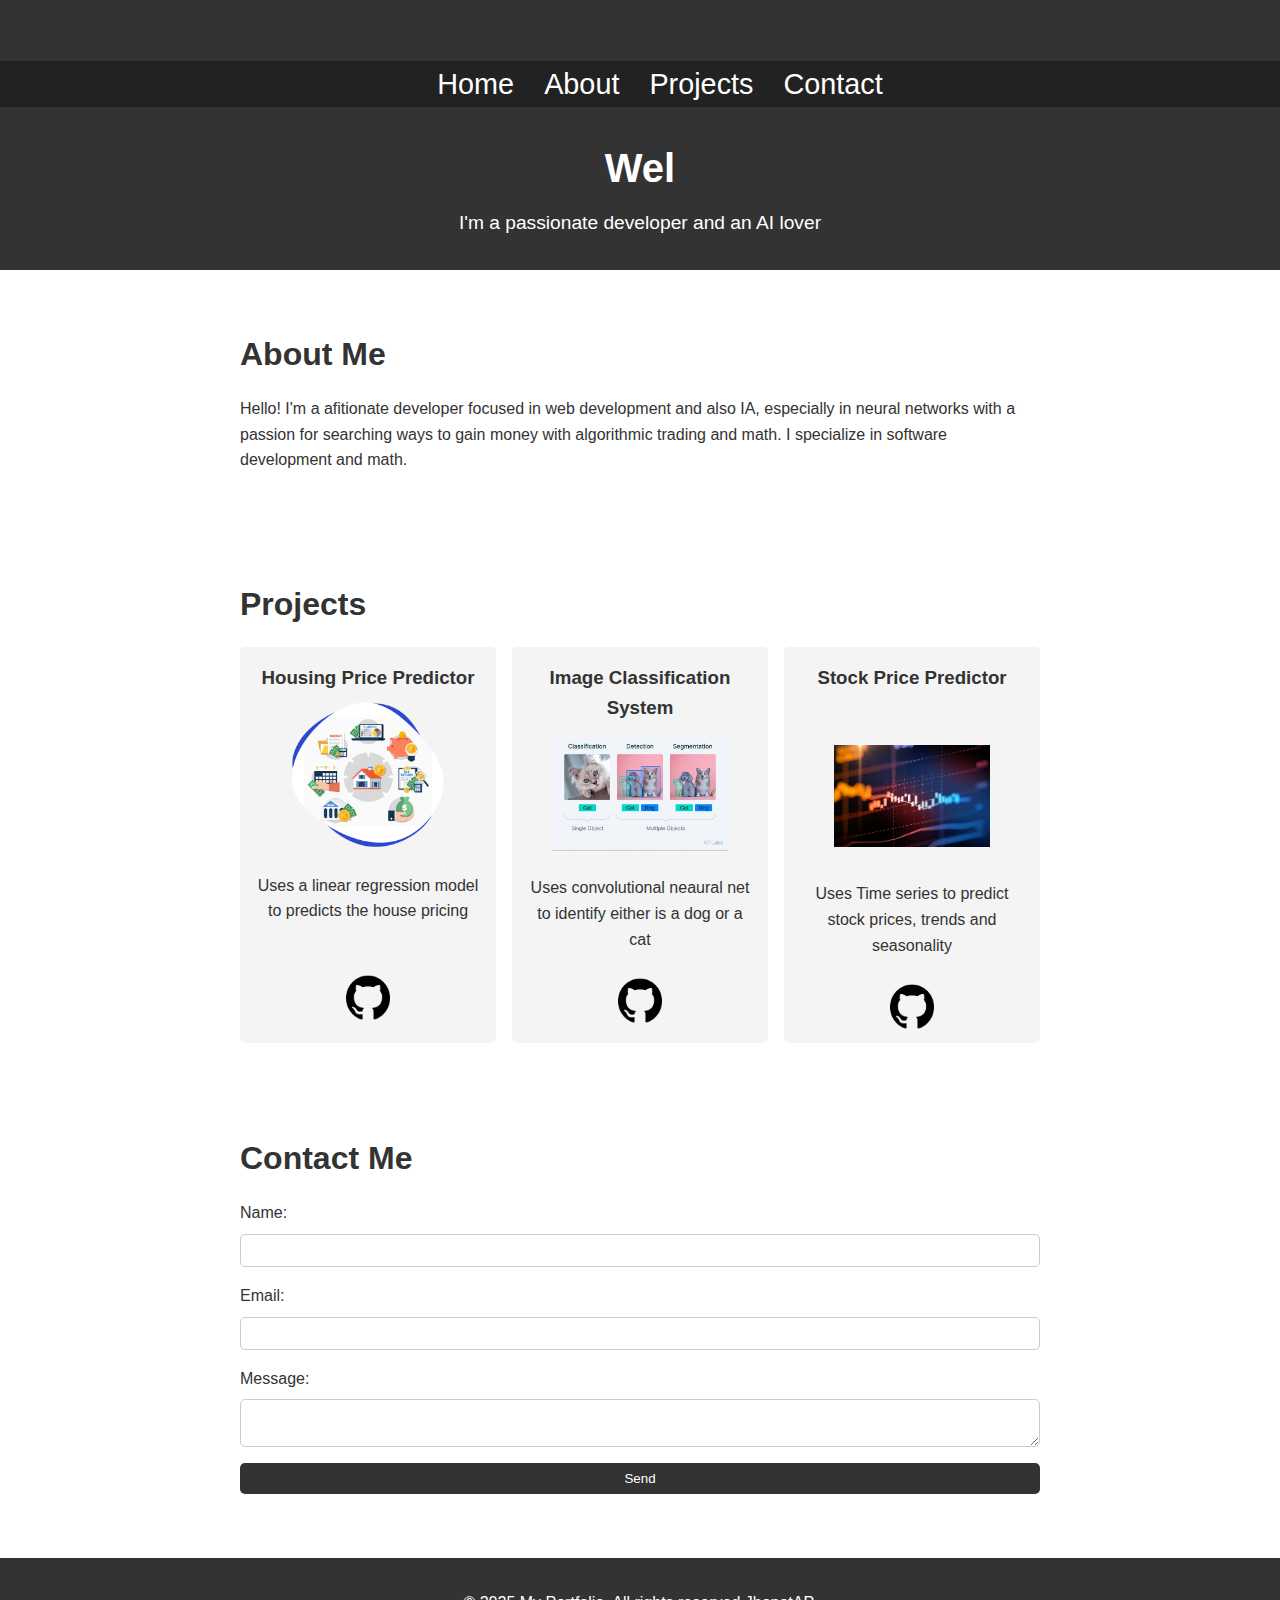
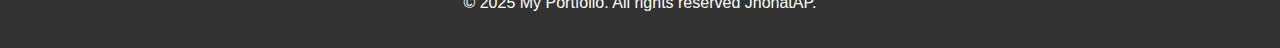
<file: main_jhonat.html>
<!DOCTYPE html>
<html lang="en">
<head>
    <meta charset="UTF-8">
    <meta name="viewport" content="width=device-width, initial-scale=1.0">
    <title>My Portfolio</title>
    <link rel="stylesheet" href="styles.css">
    
</head>
<body>
    <header>
        <nav class="nav">
            <ul>
                <li><a href="./index.html">Home</a></li>
                <li><a href="#about">About</a></li>
                <li><a href="#projects">Projects</a></li>
                <li><a href="#contact">Contact</a></li>
            </ul>
        </nav>
        <h1 id="text">starting...</h1>
        <p>I'm a passionate developer and an AI lover</p>
    </header>

    <section id="about">
        <h2>About Me</h2>
        <p>Hello! I'm a afitionate developer focused in web development and also IA, especially in neural networks with a passion for searching ways to gain money with algorithmic trading and math. I specialize in software development and math.</p>
    </section>

    <section id="projects">
        <h2>Projects</h2>
        <div class="project-grid">
            <div class="project-card">
                <h3>Housing Price Predictor</h3>
                <img id="housepricing" src="images/housepricing.png">
                <p>Uses a linear regression model to predicts the house pricing</p>
                <a href="https://github.com/JhonatAP/PythonProjects"><img id="fitting"class="github" src="images/github.png"></a>
            </div>
            <div class="project-card">
                <h3>Image Classification System</h3>
                <img id="classification" src="images/imageclasification.jpg">
                <p>Uses convolutional neaural net to identify either is a dog or a cat</p>
                <a href="https://github.com/JhonatAP/PythonProjects"><img class="github" src="images/github.png"></a>
            </div>
            <div class="project-card">
                <h3>Stock Price Predictor</h3>
                <img id="stockprice" src="images/quantitative-trading.jpg">
                <p>Uses Time series to predict stock prices, trends and seasonality</p>
                <a href="https://github.com/JhonatAP/PythonProjects"><img class="github" src="images/github.png"></a>
            </div>
        </div>
    </section>

    <section id="contact">
        <h2>Contact Me</h2>
        <form id="contact-form">
            <label for="name">Name:</label>
            <input type="text" id="name" name="name" required>
            <label for="email">Email:</label>
            <input type="email" id="email" name="email" required>
            <label for="message">Message:</label>
            <textarea id="message" name="message" required></textarea>
            <button type="submit">Send</button>
        </form>
    </section>

    <footer>
        <p>&copy; 2025 My Portfolio. All rights reserved JhonatAP.</p>
    </footer>

    <script src="app.js"></script>
</body>
</html>
</file>
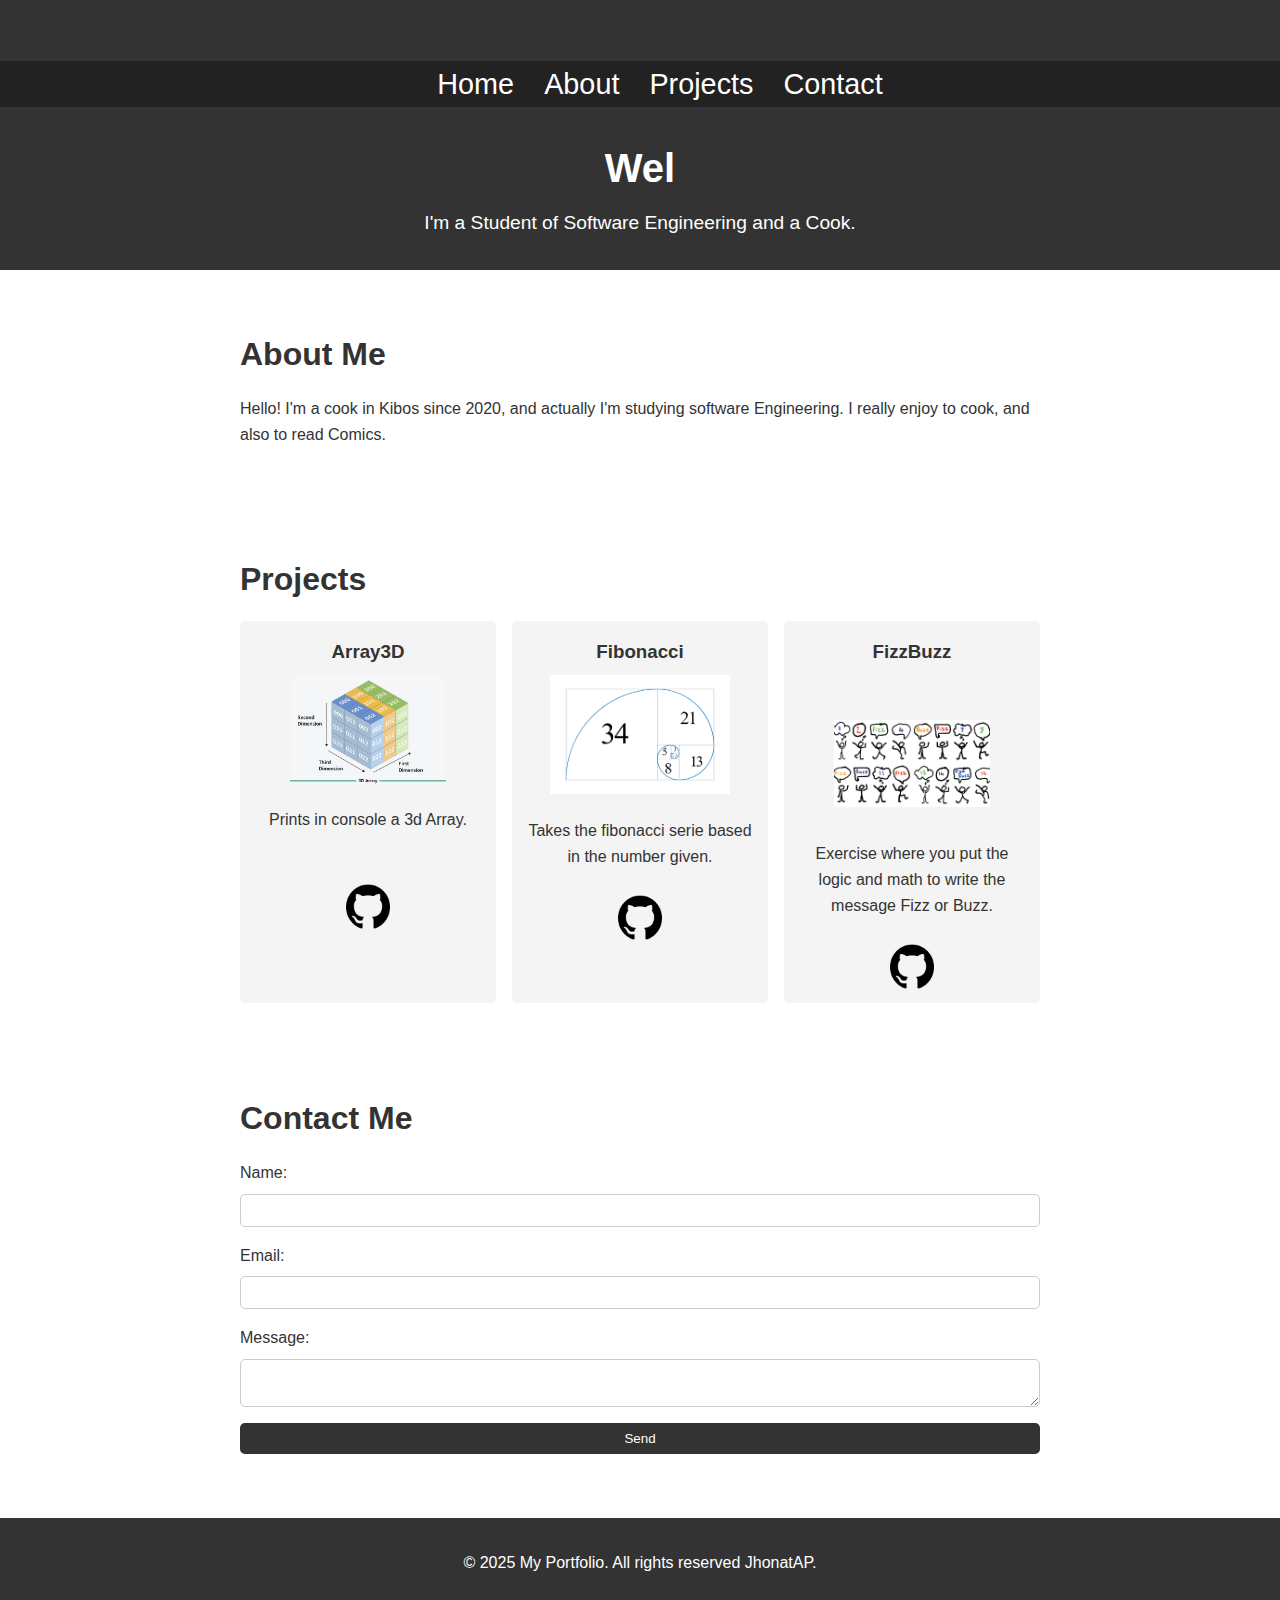
<file: main_jonathan.html>
<!DOCTYPE html>
<html lang="en">
<head>
    <meta charset="UTF-8">
    <meta name="viewport" content="width=device-width, initial-scale=1.0">
    <title>My Portfolio</title>
    <link rel="stylesheet" href="styles.css">
    
</head>
<body>
    <header>
        <nav class="nav">
            <ul>
                <li><a href="./index.html">Home</a></li>
                <li><a href="#about">About</a></li>
                <li><a href="#projects">Projects</a></li>
                <li><a href="#contact">Contact</a></li>
            </ul>
        </nav>
        <h1  id="text">starting..</h1>
        <p>I'm a Student of Software Engineering and a Cook.</p>
    </header>

    <section id="about">
        <h2>About Me</h2>
        <p>Hello! I'm a cook in Kibos since 2020, and actually I'm studying software Engineering. I really enjoy to cook, and also to read Comics.</p>
    </section>

    <section id="projects">
        <h2>Projects</h2>
        <div class="project-grid">
            <div class="project-card">
                <h3>Array3D</h3>
                <img id="housepricing" src="images/3d-array.webp">
                <p>Prints in console a 3d Array.</p>
                <a href="https://github.com/JhonatAP/JavaProjects"><img id="fitting"class="github" src="images/github.png"></a>
            </div>
            <div class="project-card">
                <h3>Fibonacci</h3>
                <img id="classification" src="images/fibonacci-sequence.png">
                <p>Takes the fibonacci serie based in the number given.</p>
                <a href="https://github.com/JhonatAP/JavaProjects"><img class="github" src="images/github.png"></a>
            </div>
            <div class="project-card">
                <h3>FizzBuzz</h3>
                <img id="stockprice" src="images/fizzbuzz.png">
                <p>Exercise where you put the logic and math to write the message Fizz or Buzz.</p>
                <a href="https://github.com/JhonatAP/JavaProjects"><img class="github" src="images/github.png"></a>
            </div>
        </div>
    </section>

    <section id="contact">
        <h2>Contact Me</h2>
        <form id="contact-form">
            <label for="name">Name:</label>
            <input type="text" id="name" name="name" required>
            <label for="email">Email:</label>
            <input type="email" id="email" name="email" required>
            <label for="message">Message:</label>
            <textarea id="message" name="message" required></textarea>
            <button type="submit">Send</button>
        </form>
    </section>

    <footer>
        <p>&copy; 2025 My Portfolio. All rights reserved JhonatAP.</p>
    </footer>

    <script src="app.js"></script>
</body>
</html>
</file>
<file: styles.css>
body {
    font-family: Arial, sans-serif;
    margin: 0;
    padding: 0;
    line-height: 1.6;
    color: #333;
}

header {
    background: #333;
    color: #fff;
    padding: 2rem 0;
    text-align: center;
}

header h1 {
    margin: 0;
    font-size: 2.5rem;
}

header p {
    margin: 0.5rem 0 0;
    font-size: 1.2rem;
}


.nav {
    position: relative;
    background-color: #222;
    top: 0;
    left: 0;
    right: 0;
    transition: all 0.3s ease-in-out;
    font-size: 1.8rem;
  }
  .nav ul {
    display: flex;
    list-style-type: none;
    align-items: center;
    justify-content: center;
  }
  
  .nav a {
    color: #fff;
    text-decoration: none;
    padding: 7px 15px;
    transition: all 0.3s ease-in-out;
  }

.nav.active {
    background-color: #fff;
    box-shadow: 0 2px 10px rgba(0, 0, 0, 0.3);
    position: sticky;
  }
  
  .nav.active a {
    color: #000;
  }
  
  .nav.active .container {
    padding: 10px 0;
  }
  
  .nav a.current,
  .nav a:hover {
    color: #c0392b;
    font-weight: bold;
  }


section {
    padding: 2rem;
    max-width: 800px;
    margin: 0 auto;
}

section h2 {
    font-size: 2rem;
    margin-bottom: 1rem;
}

.project-grid {
    display: grid;
    grid-template-columns: repeat(auto-fit, minmax(250px, 1fr));
    gap: 1rem;
}

.project-card {
    background: #f4f4f4;
    padding: 1rem;
    border-radius: 5px;
    text-align: center;
}

.project-card h3 {
    margin: 0 0 0.5rem;
}

#housepricing {
    width: 70%;
}
#classification {
    width: 80%;
}
#stockprice {
    width: 70%;
    padding-top: 20%;
    padding-bottom: 5%;
}

#fitting {
    position: relative;
    bottom: -35px;
}

.github {
    position: relative;
    bottom: -10px;
    width: 20%;
}

form {
    display: flex;
    flex-direction: column;
}

form label {
    margin-bottom: 0.5rem;
}

form input, form textarea {
    margin-bottom: 1rem;
    padding: 0.5rem;
    border: 1px solid #ccc;
    border-radius: 5px;
}

form button {
    padding: 0.5rem;
    background: #333;
    color: #fff;
    border: none;
    border-radius: 5px;
    cursor: pointer;
}

form button:hover {
    background: #555;
}

footer {
    background: #333;
    color: #fff;
    text-align: center;
    padding: 1rem 0;
    margin-top: 2rem;
}
</file>
